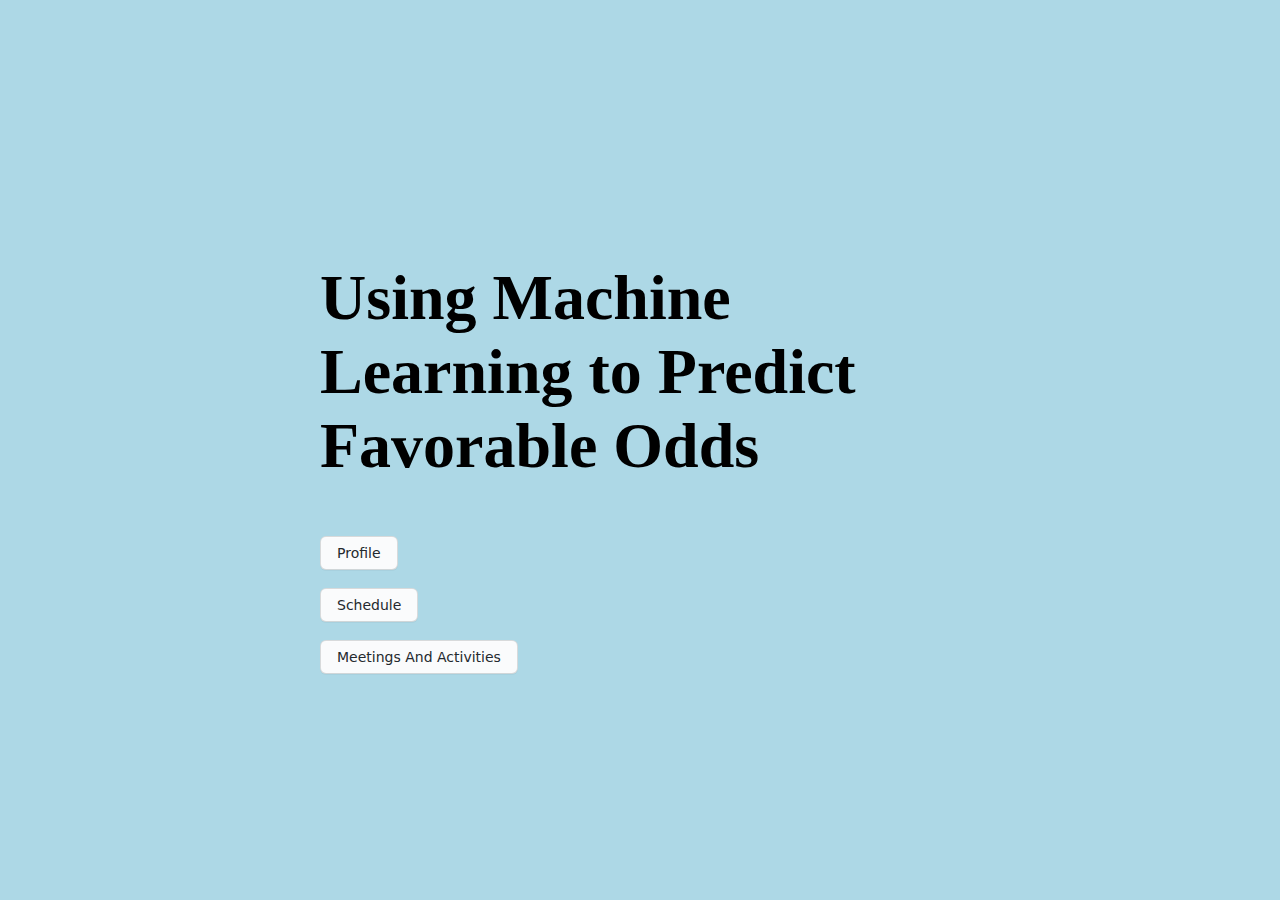
<file: index.html>
<!DOCTYPE html>
<html lang="en">
<head>
    <meta charset="UTF-8">
    <meta name="viewport" content="width=device-width, initial-scale=1.0">
    <script src="https://ajax.googleapis.com/ajax/libs/jquery/3.7.1/jquery.min.js"></script>
    <script src="https://maxcdn.bootstrapcdn.com/bootstrap/3.4.1/js/bootstrap.min.js"></script>
    <link rel="stylesheet" href="styles.css">
    <title>Main Page</title>
</head>
<body>

    <div class="container">
        <div class="card">
            <h2>Using Machine Learning to Predict Favorable Odds</h2>
            <button type = "button" onclick="profile()">Profile</button><br><br>
            <button type = "button" onclick="schedule()">Schedule</button><br><br>
            <button type = "button" onclick="meeting()">Meetings And Activities</button><br><br>

        </div>
    </div>
    
</body>

<script>
    function profile(){
        window.location.href="profile.html"
    }
    function schedule(){
        window.location.href="schedule.html"
    }
    function meeting(){
        window.location.href="meeting.html"
    }

</script>
</html>
</file>
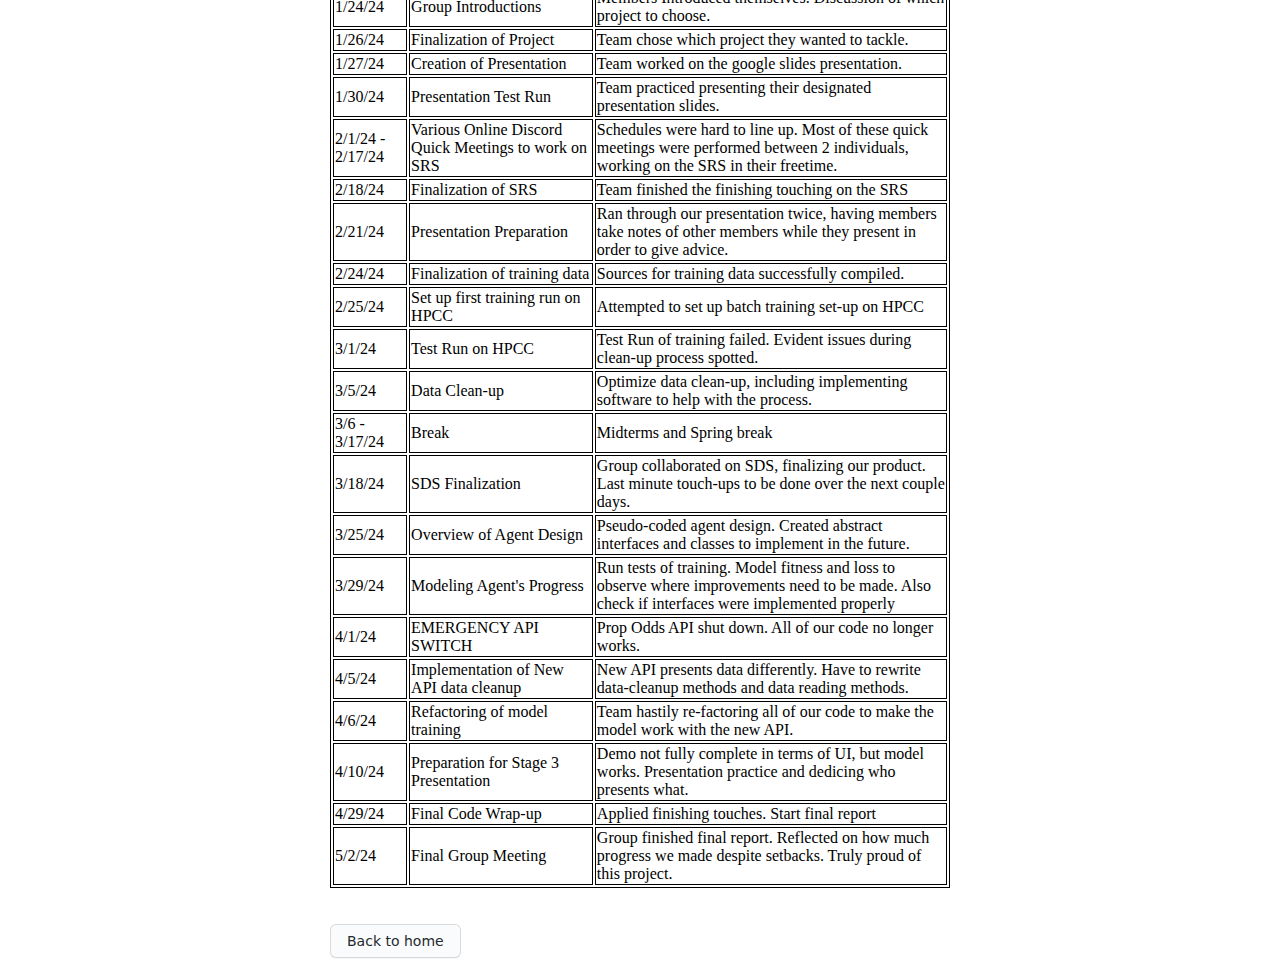
<file: meeting.html>
<!DOCTYPE html>
<html lang="en">
<head>
    <meta charset="UTF-8">
    <meta name="viewport" content="width=device-width, initial-scale=1.0">
    <title>Meetings</title>
    <link rel="stylesheet" href="schedule.css">
</head>
<body>
    <div id="wrapper">
      <table>
          <tr>
            <th>Meeting Date</th>
            <th>Topic</th>
            <th>Accomplished</th>
          </tr>
          <tr>
            <td>1/24/24</td>
            <td>Group Introductions</td>
            <td>Members Introduced themselves. Discussion of which project to choose.</td>
          </tr>
          <tr>
            <td>1/26/24</td>
            <td>Finalization of Project</td>
            <td>Team chose which project they wanted to tackle.</td>
          </tr>
          <tr>
            <td>1/27/24</td>
            <td>Creation of Presentation</td>
            <td>Team worked on the google slides presentation.</td>
          </tr>
          <tr>
            <td>1/30/24</td>
            <td>Presentation Test Run</td>
            <td>Team practiced presenting their designated presentation slides.</td>
          </tr>
          <tr>
            <td>2/1/24 - 2/17/24</td>
            <td>Various Online Discord Quick Meetings to work on SRS</td>
            <td>Schedules were hard to line up. Most of these quick meetings were performed between 2 individuals, working on the SRS in their freetime.</td>
          </tr>
          <tr>
            <td>2/18/24</td>
            <td>Finalization of SRS</td>
            <td>Team finished the finishing touching on the SRS</td>
          </tr>
          <tr>
            <td>2/21/24</td>
            <td>Presentation Preparation</td>
            <td>Ran through our presentation twice, having members take notes of other members while they present in order to give advice.</td>
          </tr>
          <tr>
            <td>2/24/24</td>
            <td>Finalization of training data</td>
            <td>Sources for training data successfully compiled.</td>
          </tr>
          <tr>
            <td>2/25/24</td>
            <td>Set up first training run on HPCC</td>
            <td>Attempted to set up batch training set-up on HPCC</td>
          </tr>
          <tr>
            <td>3/1/24</td>
            <td>Test Run on HPCC</td>
            <td>Test Run of training failed. Evident issues during clean-up process spotted.</td>
          </tr>
          <tr>
            <td>3/5/24</td>
            <td>Data Clean-up</td>
            <td>Optimize data clean-up, including implementing software to help with the process.</td>
          </tr>
          <tr>
            <td>3/6 - 3/17/24</td>
            <td>Break</td>
            <td>Midterms and Spring break</td>
          </tr>
          <tr>
            <td>3/18/24</td>
            <td>SDS Finalization</td>
            <td>Group collaborated on SDS, finalizing our product. Last minute touch-ups to be done over the next couple days.</td>
          </tr>
          <tr>
            <td>3/25/24</td>
            <td>Overview of Agent Design</td>
            <td>Pseudo-coded agent design. Created abstract interfaces and classes to implement in the future.</td>
          </tr>
          <tr>
            <td>3/29/24</td>
            <td>Modeling Agent's Progress</td>
            <td>Run tests of training. Model fitness and loss to observe where improvements need to be made. Also check if interfaces were implemented properly</td>
          </tr>
          <tr>
            <td>4/1/24</td>
            <td>EMERGENCY API SWITCH</td>
            <td>Prop Odds API shut down. All of our code no longer works.</td>
          </tr>
          <tr>
            <td>4/5/24</td>
            <td>Implementation of New API data cleanup</td>
            <td>New API presents data differently. Have to rewrite data-cleanup methods and data reading methods.</td>
          </tr>
          <tr>
            <td>4/6/24</td>
            <td>Refactoring of model training</td>
            <td>Team hastily re-factoring all of our code to make the model work with the new API.</td>
          </tr>
          <tr>
            <td>4/10/24</td>
            <td>Preparation for Stage 3 Presentation</td>
            <td>Demo not fully complete in terms of UI, but model works. Presentation practice and dedicing who presents what.</td>
          </tr>
          <tr>
            <td>4/29/24</td>
            <td>Final Code Wrap-up</td>
            <td>Applied finishing touches. Start final report</td>
          </tr>
          <tr>
            <td>5/2/24</td>
            <td>Final Group Meeting</td>
            <td>Group finished final report. Reflected on how much progress we made despite setbacks. Truly proud of this project.</td>
          </tr>
        </table>    <br><br>
        <button type = "button" onclick="profile()">Back to home</button>
      
        </div>
  
  
  </body>
  
  <script>
    function profile(){
        window.location.href="index.html"
    }</script>
  </html>
</file>
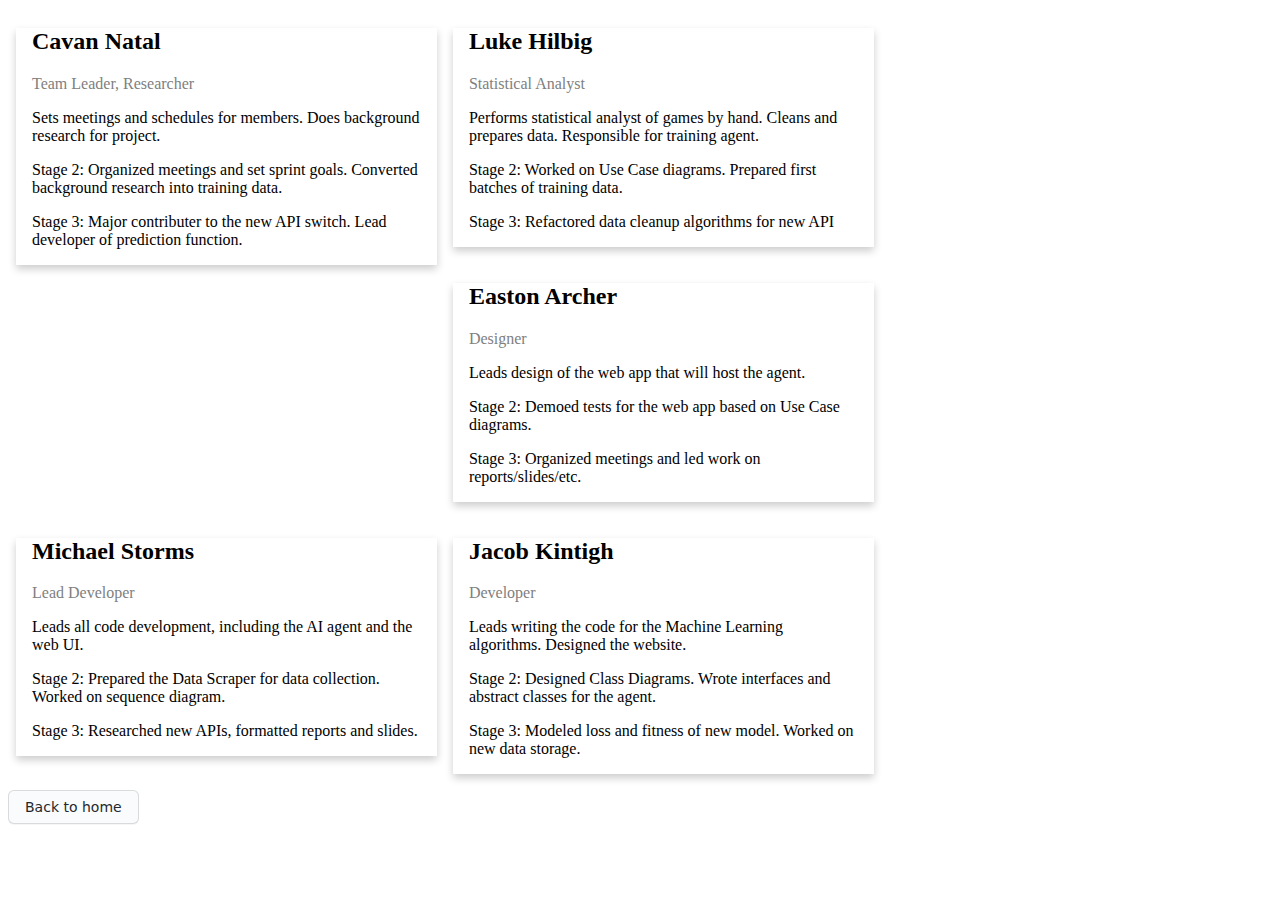
<file: profile.html>
<!DOCTYPE html>
<html lang="en">
<head>
    <meta charset="UTF-8">
    <meta name="viewport" content="width=device-width, initial-scale=1.0">
    <title>Meet The Team</title>
    <link rel="stylesheet" href="profile.css">
</head>
<body>
    <div class="row">
        <div class="column">
          <div class="card">
            <div class="container">
              <h2>Cavan Natal</h2>
              <p class="title">Team Leader, Researcher</p>
              <p>Sets meetings and schedules for members. Does background research for project.</p>
              <p>Stage 2: Organized meetings and set sprint goals. Converted background research into training data.</p>
              <p>Stage 3: Major contributer to the new API switch. Lead developer of prediction function.</p>
            </div>
          </div>
        </div>
      
        <div class="column">
          <div class="card">
            <div class="container">
              <h2>Luke Hilbig</h2>
              <p class="title">Statistical Analyst</p>
              <p>Performs statistical analyst of games by hand. Cleans and prepares data. Responsible for training agent.</p>
              <p>Stage 2: Worked on Use Case diagrams. Prepared first batches of training data.</p>
              <p>Stage 3: Refactored data cleanup algorithms for new API</p>
            </div>
          </div>
        </div>
      
        <div class="column">
          <div class="card">
            <div class="container">
              <h2>Easton Archer</h2>
              <p class="title">Designer</p>
              <p>Leads design of the web app that will host the agent.</p>
              <p>Stage 2: Demoed tests for the web app based on Use Case diagrams.</p>
              <p>Stage 3: Organized meetings and led work on reports/slides/etc. </p>
            </div>
          </div>
        </div>
      <div class="column">
        <div class="card">
          <div class="container">
            <h2>Michael Storms</h2>
            <p class="title">Lead Developer</p>
            <p>Leads all code development, including the AI agent and the web UI.</p>
            <p>Stage 2: Prepared the Data Scraper for data collection. Worked on sequence diagram.</p>
            <p>Stage 3: Researched new APIs, formatted reports and slides.</p>
          </div>
        </div>
      </div>
    <div class="column">
        <div class="card">
          <div class="container">
            <h2>Jacob Kintigh</h2>
            <p class="title">Developer</p>
            <p>Leads writing the code for the Machine Learning algorithms. Designed the website.</p>
            <p>Stage 2: Designed Class Diagrams. Wrote interfaces and abstract classes for the agent.</p>
            <p>Stage 3: Modeled loss and fitness of new model. Worked on new data storage.</p>
          </div>
        </div>
      </div>
    </div>

    <button type = "button" onclick="profile()">Back to home</button><br><br>
    
</body>

<script>
    function profile(){
        window.location.href="index.html"
    }</script>
</html>
</file>
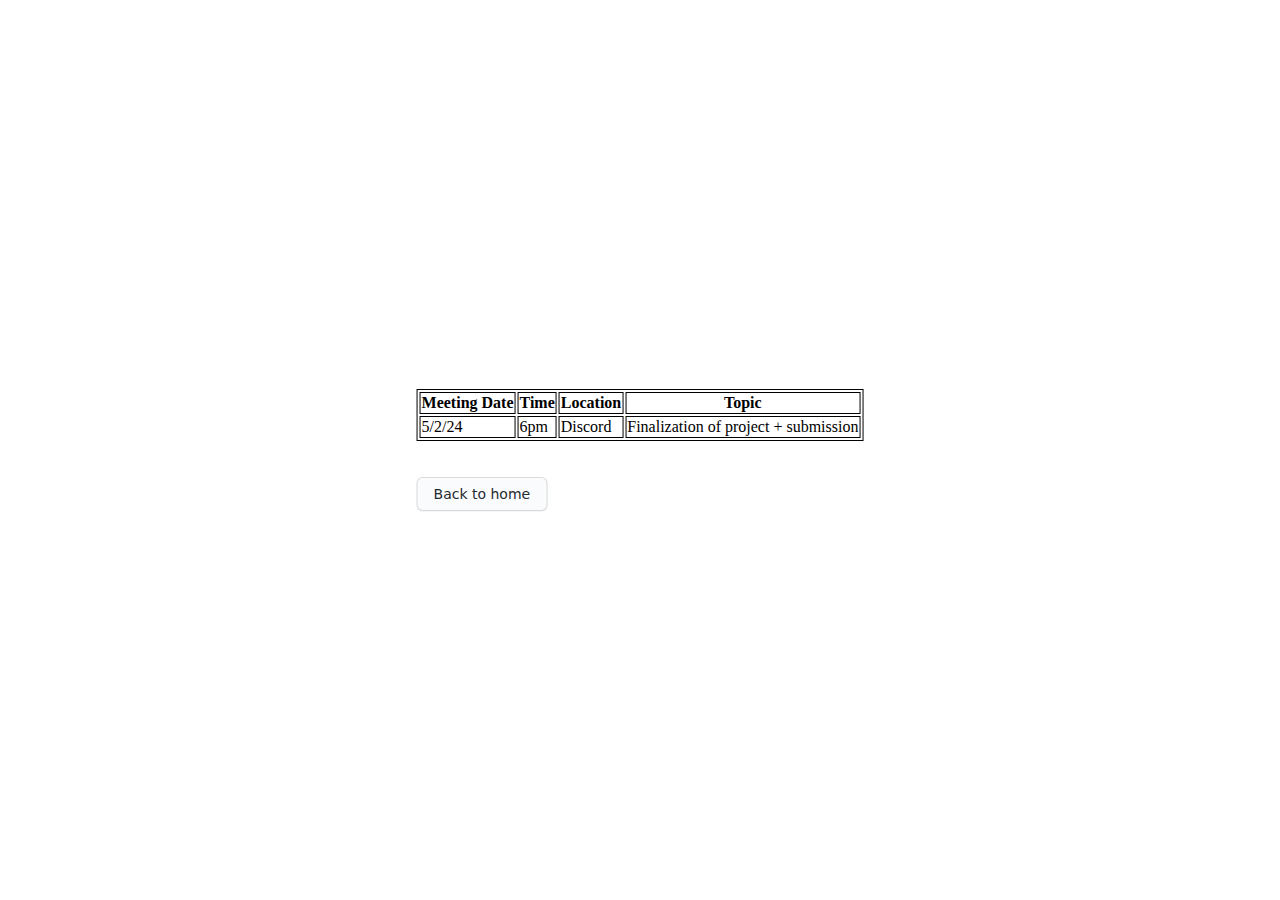
<file: schedule.html>
<!DOCTYPE html>
<html lang="en">
<head>
    <meta charset="UTF-8">
    <meta name="viewport" content="width=device-width, initial-scale=1.0">
    <title>Team Schedule</title>
    <link rel="stylesheet" href="schedule.css">
</head>
<body>
  <div id="wrapper">
    <table>
      <tr>
        <th>Meeting Date</th>
        <th>Time</th>
        <th>Location</th>
        <th>Topic</th>
      </tr>
      <tr>
        <td>5/2/24</td>
        <td>6pm</td>
        <td>Discord</td>
        <td>Finalization of project + submission</td>
      </tr>
      </table>    <br><br>
      <button type = "button" onclick="profile()">Back to home</button>
    
      </div>


</body>

<script>
  function profile(){
      window.location.href="index.html"
  }</script>
</html>
</file>
<file: styles.css>
body {
    background-color: lightblue;
  }

.container {
    margin: auto;
    width: 75%;
    padding: 10px;
  }

h2{
    font-size: 64px;
}

.card {
  margin: 0;
  position: absolute;
  top: 50%;
  left: 50%;
  -ms-transform: translate(-50%, -50%);
  transform: translate(-50%, -50%);
}

button {
        appearance: none;
        background-color: #FAFBFC;
        border: 1px solid rgba(27, 31, 35, 0.15);
        border-radius: 6px;
        box-shadow: rgba(27, 31, 35, 0.04) 0 1px 0, rgba(255, 255, 255, 0.25) 0 1px 0 inset;
        box-sizing: border-box;
        color: #24292E;
        cursor: pointer;
        display: inline-block;
        font-family: -apple-system, system-ui, "Segoe UI", Helvetica, Arial, sans-serif, "Apple Color Emoji", "Segoe UI Emoji";
        font-size: 14px;
        font-weight: 500;
        line-height: 20px;
        list-style: none;
        padding: 6px 16px;
        position: relative;
        transition: background-color 0.2s cubic-bezier(0.3, 0, 0.5, 1);
        user-select: none;
        -webkit-user-select: none;
        touch-action: manipulation;
        vertical-align: middle;
        white-space: nowrap;
        word-wrap: break-word;
      }
      
      button:hover {
        background-color: #F3F4F6;
        text-decoration: none;
        transition-duration: 0.1s;
      }
      
      button:disabled {
        background-color: #FAFBFC;
        border-color: rgba(27, 31, 35, 0.15);
        color: #959DA5;
        cursor: default;
      }
      
      button:active {
        background-color: #EDEFF2;
        box-shadow: rgba(225, 228, 232, 0.2) 0 1px 0 inset;
        transition: none 0s;
      }
      
      button:focus {
        outline: 1px transparent;
      }
      
      button:before {
        display: none;
      }
      
      button:-webkit-details-marker {
        display: none;
      }
</file>
<file: schedule.css>
table, th, td {
    border: 1px solid;
  }
  #wrapper {
    position: absolute;
    top: 50%;
    left: 50%;
    transform: translate(-50%, -50%);
    padding: 10px; }

button {
        appearance: none;
        background-color: #FAFBFC;
        border: 1px solid rgba(27, 31, 35, 0.15);
        border-radius: 6px;
        box-shadow: rgba(27, 31, 35, 0.04) 0 1px 0, rgba(255, 255, 255, 0.25) 0 1px 0 inset;
        box-sizing: border-box;
        color: #24292E;
        cursor: pointer;
        display: inline-block;
        font-family: -apple-system, system-ui, "Segoe UI", Helvetica, Arial, sans-serif, "Apple Color Emoji", "Segoe UI Emoji";
        font-size: 14px;
        font-weight: 500;
        line-height: 20px;
        list-style: none;
        padding: 6px 16px;
        position: relative;
        transition: background-color 0.2s cubic-bezier(0.3, 0, 0.5, 1);
        user-select: none;
        -webkit-user-select: none;
        touch-action: manipulation;
        vertical-align: middle;
        white-space: nowrap;
        word-wrap: break-word;
      }
      
      button:hover {
        background-color: #F3F4F6;
        text-decoration: none;
        transition-duration: 0.1s;
      }
      
      button:disabled {
        background-color: #FAFBFC;
        border-color: rgba(27, 31, 35, 0.15);
        color: #959DA5;
        cursor: default;
      }
      
      button:active {
        background-color: #EDEFF2;
        box-shadow: rgba(225, 228, 232, 0.2) 0 1px 0 inset;
        transition: none 0s;
      }
      
      button:focus {
        outline: 1px transparent;
      }
      
      button:before {
        display: none;
      }
      
      button:-webkit-details-marker {
        display: none;
      }
</file>
<file: profile.css>
/* Three columns side by side */
.column {
    float: left;
    width: 33.3%;
    margin-bottom: 16px;
    padding: 0 8px;
  }
  
  /* Display the columns below each other instead of side by side on small screens */
  @media screen and (max-width: 650px) {
    .column {
      width: 100%;
      display: block;
    }
  }
  
  /* Add some shadows to create a card effect */
  .card {
    box-shadow: 0 4px 8px 0 rgba(0, 0, 0, 0.2);
  }
  
  /* Some left and right padding inside the container */
  .container {
    padding: 0 16px;
  }
  
  /* Clear floats */
  .container::after, .row::after {
    content: "";
    clear: both;
    display: table;
  }
  
  .title {
    color: grey;
  }
  
button {
        appearance: none;
        background-color: #FAFBFC;
        border: 1px solid rgba(27, 31, 35, 0.15);
        border-radius: 6px;
        box-shadow: rgba(27, 31, 35, 0.04) 0 1px 0, rgba(255, 255, 255, 0.25) 0 1px 0 inset;
        box-sizing: border-box;
        color: #24292E;
        cursor: pointer;
        display: inline-block;
        font-family: -apple-system, system-ui, "Segoe UI", Helvetica, Arial, sans-serif, "Apple Color Emoji", "Segoe UI Emoji";
        font-size: 14px;
        font-weight: 500;
        line-height: 20px;
        list-style: none;
        padding: 6px 16px;
        position: relative;
        transition: background-color 0.2s cubic-bezier(0.3, 0, 0.5, 1);
        user-select: none;
        -webkit-user-select: none;
        touch-action: manipulation;
        vertical-align: middle;
        white-space: nowrap;
        word-wrap: break-word;
      }
      
      button:hover {
        background-color: #F3F4F6;
        text-decoration: none;
        transition-duration: 0.1s;
      }
      
      button:disabled {
        background-color: #FAFBFC;
        border-color: rgba(27, 31, 35, 0.15);
        color: #959DA5;
        cursor: default;
      }
      
      button:active {
        background-color: #EDEFF2;
        box-shadow: rgba(225, 228, 232, 0.2) 0 1px 0 inset;
        transition: none 0s;
      }
      
      button:focus {
        outline: 1px transparent;
      }
      
      button:before {
        display: none;
      }
      
      button:-webkit-details-marker {
        display: none;
      }
</file>
